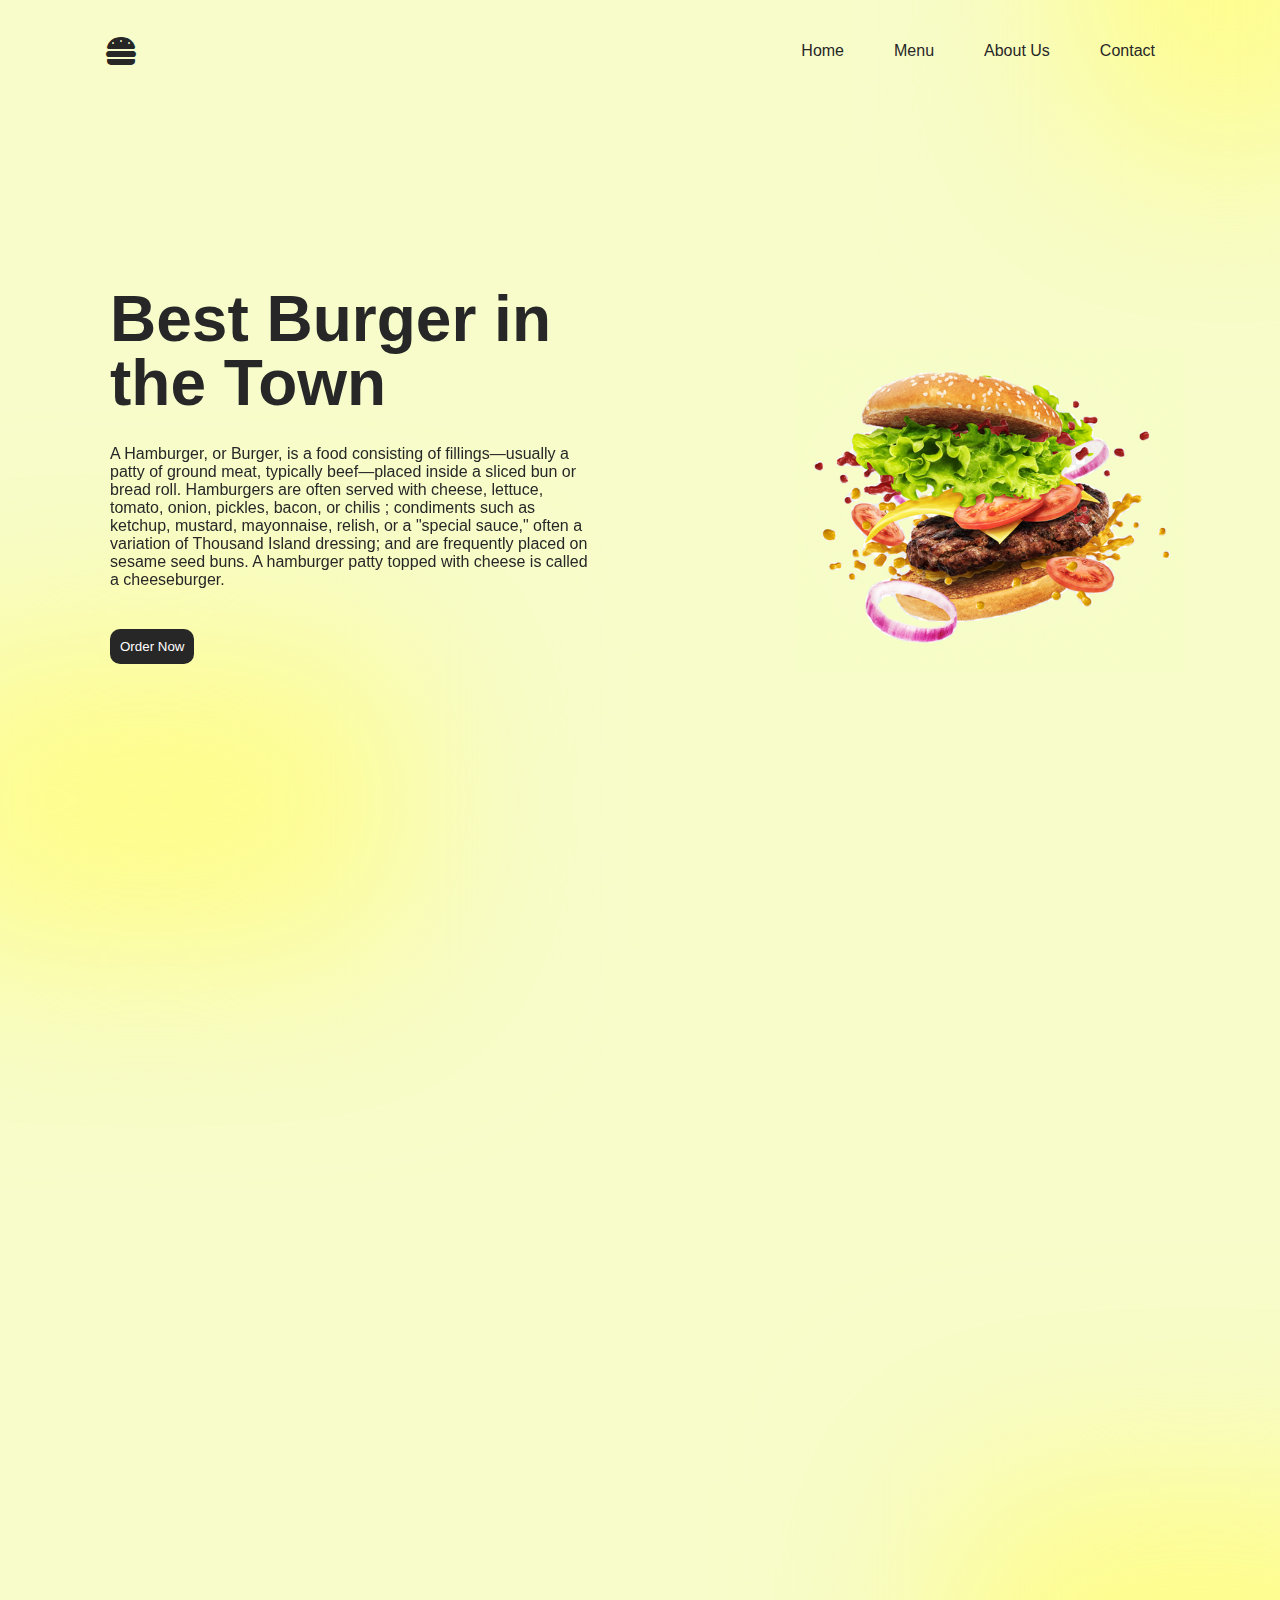
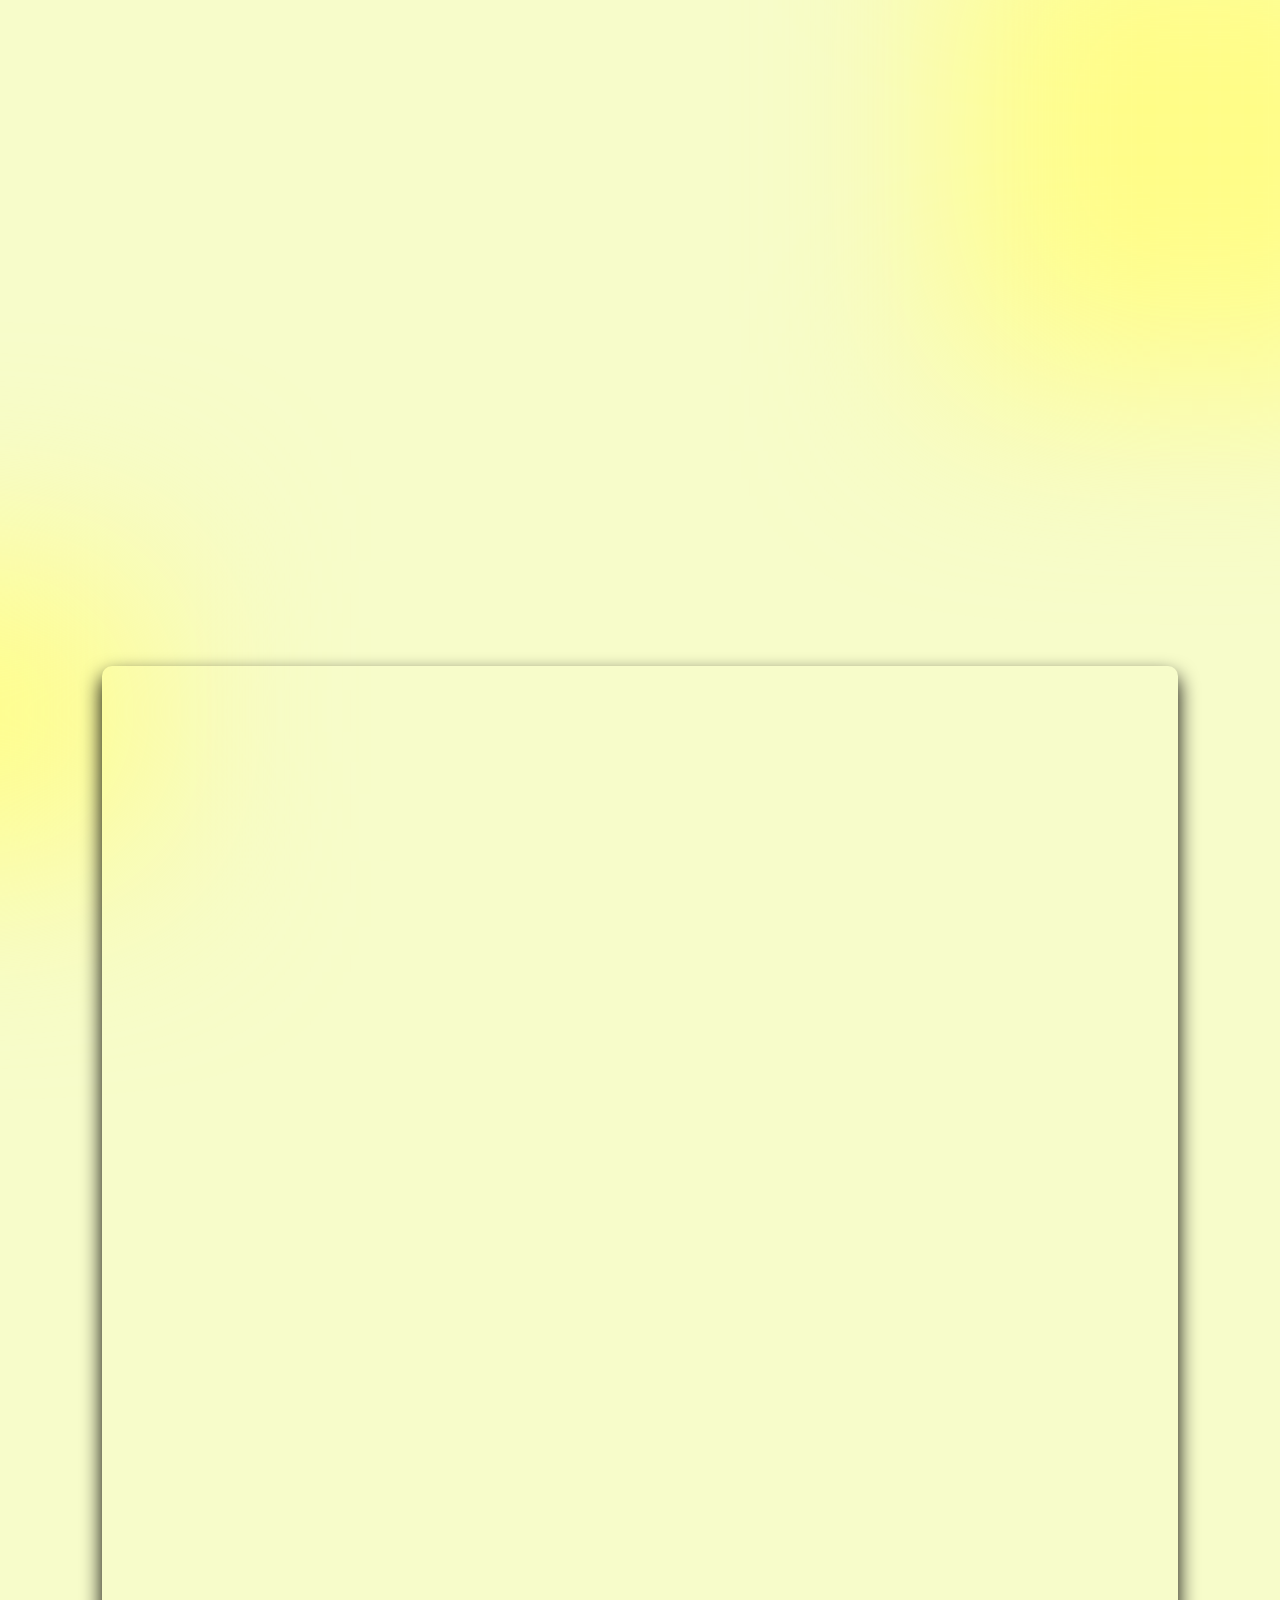
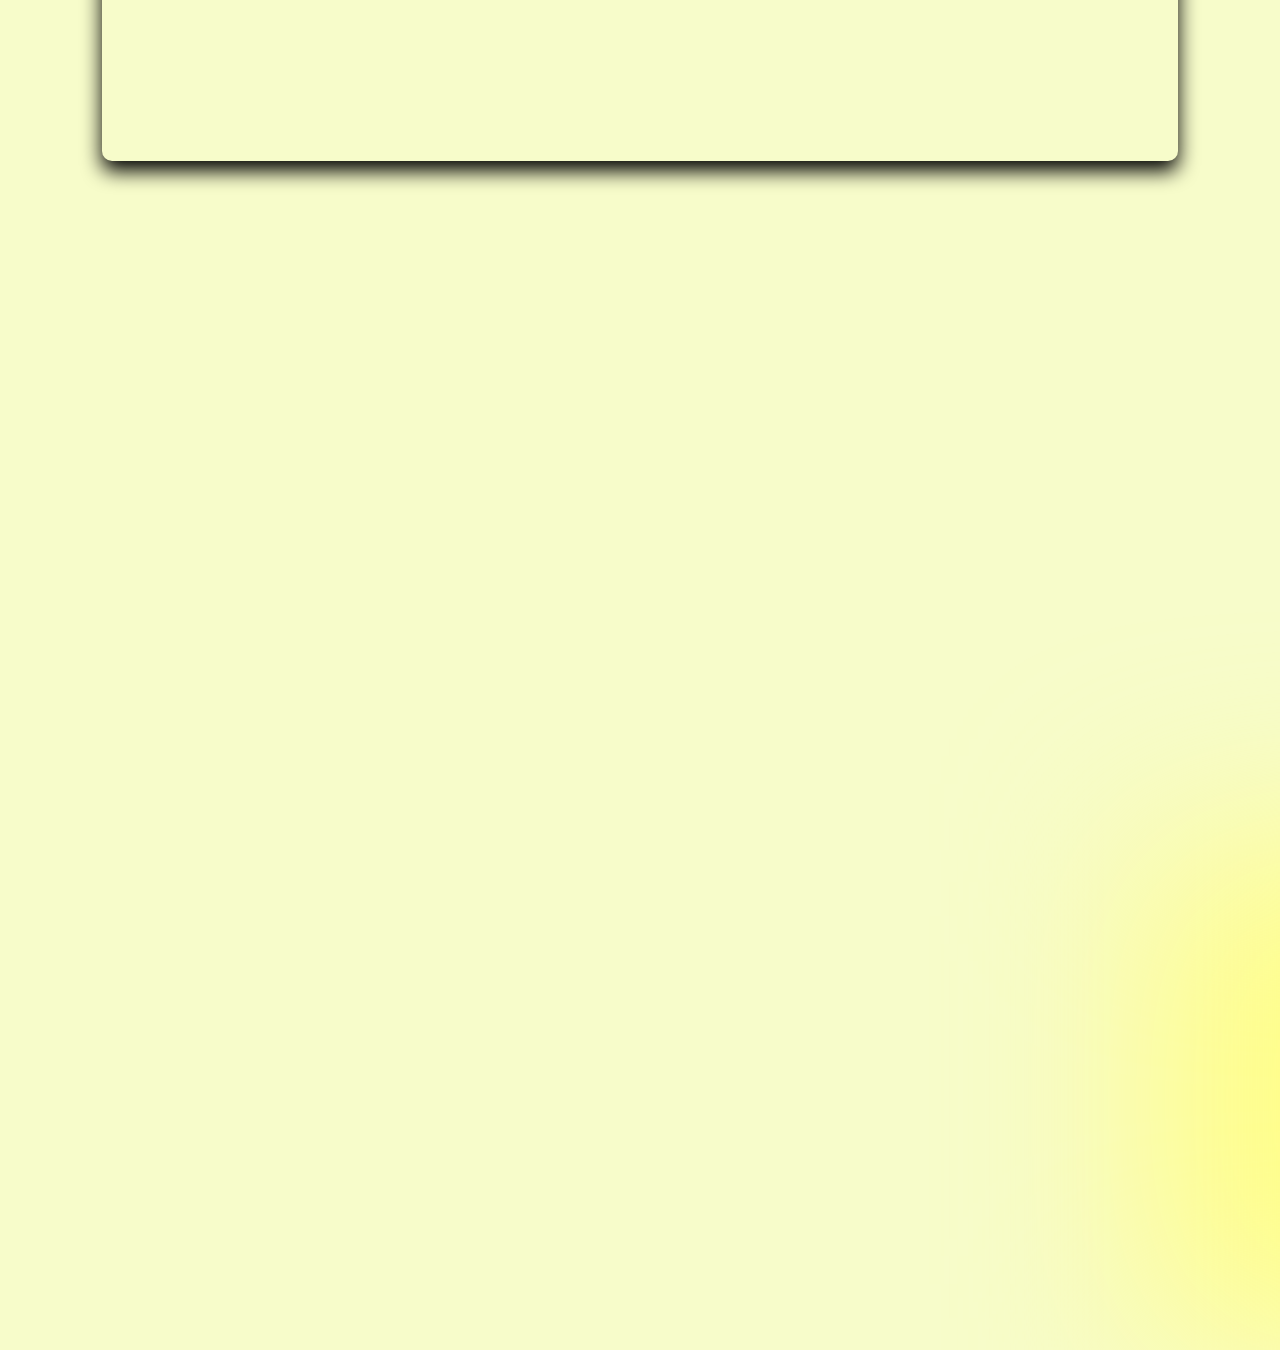
<file: L1T1 Landing Page/index.html>
<!DOCTYPE html>
<html lang="en">
<head>
    <meta charset="UTF-8">
    <meta http-equiv="X-UA-Compatible" content="IE=edge">
    <meta name="viewport" content="width=device-width, initial-scale=1.0">
    <title>Food Landing Page</title>
    <link rel="stylesheet" href="style.css">
    <link rel="stylesheet" href="https://cdnjs.cloudflare.com/ajax/libs/font-awesome/6.2.1/css/all.min.css">

    <link rel="stylesheet" href="https://unpkg.com/aos@next/dist/aos.css" />
    <script src="https://unpkg.com/aos@next/dist/aos.js"></script>
</head>
<body>
    
    <div id="section">

        <div class="blur_clr"></div>
        <div class="blur_clr"></div>

        <header>
            <a href="#" class="logo"> <i class="fas fa-hamburger"></i> </a>
            <ul class="nav">
                <li><a href="#home">Home</a></li>
                <li><a href="#menu">Menu</a></li>
                <li><a href="#about">About Us</a></li>
                <li><a href="#contact">Contact</a></li>
            </ul>
        </header>

        <section id="home">
            
            <div class="content">
                <div class="info">
                    <h1 data-aos="fade-up"> Best Burger in the Town </h1>
                    <p data-aos="fade-up">A Hamburger, or Burger, is a food consisting of fillings—usually a patty of ground meat, typically beef—placed
                    inside a sliced bun or bread roll. Hamburgers are often served with cheese, lettuce, tomato, onion, pickles, bacon, or
                    chilis ; condiments such as ketchup, mustard, mayonnaise, relish, or a "special sauce," often a variation of Thousand
                    Island dressing; and are frequently placed on sesame seed buns. A hamburger patty topped with cheese is called a
                    cheeseburger.</p>
                    <button data-aos="fade-up">Order Now</button>
                </div>
    
                <div class="imgg" data-aos="fade-down">
                    <img src="burger.jpg" alt="">
                </div>
            </div>

        </section>       
    </div>

    <section id="menu">
        
        <div class="heading" data-aos="zoom-in">
            <h1>Burger Menu</h1>
        </div>

        <div class="menu-content">

            <div class="food-items" data-aos="zoom-out">
                <img src="DoubleQuarter.jpg" alt="">
                <div class="details">
                    <h3>Double Quarter Burger</h3>
                    <h4>Price: 250Rs.</h4>
                    <p>Each Double Quarter Pounder with Cheese features two quarter pound* 100% fresh burger patties that are hot,
                    deliciously juicy and cooked when you order.</p>
                    <button>Order Now</button>
                </div>
            </div>
            <div class="food-items" data-aos="zoom-out">
                <img src="Cheeseburger.jpg" alt="">
                <div class="details">
                    <h3>Cheeseburger</h3>
                    <h4>Price: 189Rs.</h4>
                    <p>The Cheeseburger is topped with a tangy pickle, chopped onions, ketchup, mustard, and a slice of melty
                    American cheese. It contains no artificial flavors, preservatives or added colors from artificial sources.</p>
                    <button>Order Now</button>
                </div>
            </div>
            <div class="food-items" data-aos="zoom-out">
                <img src="HappyMeal.jpg" alt="">
                <div class="details">
                    <h3>Hamburger Happy Meal</h3>
                    <h4>Price: 199Rs.</h4>
                    <p>Enjoy a Hamburger meal from the Happy Meal menu that your kiddies are sure to love! Hamburger Happy Meal includes a juicy Hamburger with kid-sized World Famous Fries and Apple Slices. Then
                    pick a kid’s drink: 1% Low Fat Milk Jug, Reduced Sugar Low Fat Chocolate Milk,  Water, or Honest Kids Appley
                    Ever After Organic Juice Drink.</p>
                    <button>Order Now</button>
                </div>
            </div>
            <div class="food-items" data-aos="zoom-out">
                <img src="McSpicyChicken.jpg" alt="">
                <div class="details">
                    <h3>McSPICY CHICKEN</h3>
                    <h4>Price: 149Rs.</h4>
                    <p>Tender and juicy boneless chicken thigh meat coated in crispy batter with a kick of spice topped with a
                    creamy sauce and crispy shredded lettuce will have you craving for more!</p>
                    <button>Order Now</button>
                </div>
            </div>

        </div>
        <div class="blur_clr"></div>
    </section>

    <section id="about">

        <div class="blur_clr"></div>

        <div class="heading" data-aos="zoom-in">
            <h1>About Us</h1>
        </div>

        <div class="wrapper">
            <p class="text" data-aos="fade-right">Serving good food and smiles</p>

            <div class="info">
                <div class="info1" data-aos="fade-up-right" data-aos-duration="2000">
                    <p>Hardcastle Restaurants Pvt. Ltd. (HRPL). owns & operates McDonald’s restaurants across West and South India. It has a
                    Master Franchisee relationship with McDonald’s Corporation USA and has been the custodian of the brand since its
                    inception in 1996.</p><br>
                    <p>HRPL is a direct subsidiary of Westlife Development Limited (WDL), a company listed on the Bombay Stock Exchange (BSE:
                    505533). It currently operates over 300 McDonald’s restaurants across 42 cities and 11 states in West and South India.</p>
                </div>
                <div class="info2" data-aos="fade-up-left" data-aos-duration="2000">
                    <img src="McDonald's.png" alt="">
                </div>
            </div>

             <p class="text" data-aos="fade-right">WHAT WE STAND FOR</p>

             <div class="info" >
                <div class="info1" data-aos="fade-left" data-aos-duration="2000">
                    <img src="abt1.jpg" alt="">
                </div>
                <div class="info2" data-aos="fade-left" data-aos-duration="2000">
                    <p class="bg-text" style="width: 130px;">Good Food</p> <br>
                    <p>We take great pride in our food! It is made with the best quality, fresh ingredients which are sourced from our local
                    suppliers in India who have been our partners for over two decades. We serve food that not only tastes good, but also
                    makes our customers feel good. And so, we have been continuously enhancing menu and nutritional choices in response to
                    customers’ needs and nutrition preferences. We take the well-being of our customers very seriously and we’ve worked hard
                    on our recipes and menu choice to reduce fat, salt and sugar in our food and provide our customers with wholesome food
                    choices.</p>
                </div>
             </div>

            <div class="info">
                <div class="info1" data-aos="fade-left" data-aos-duration="2000">
                    <img src="abt2.jpg" alt="">
                </div>
                <div class="info2" data-aos="fade-left" data-aos-duration="2000">
                    <p class="bg-text" style="width: 130px;">Good People</p> <br>
                    <p>Our people make us the leaders that we are. Driven by a rich culture that has anchored the company’s position as the
                    world’s leading restaurant chain, McDonald’s, continual commitment towards its employees and consumers has become a
                    trademark for its success.</p>
                </div>
            </div>

            <div class="info">
                <div class="info1" data-aos="fade-left" data-aos-duration="2000">
                    <img src="abt3.jpg" alt="">
                </div>
                <div class="info2" data-aos="fade-left" data-aos-duration="2000">
                    <p class="bg-text" style="width: 160px;">Good Neighbours</p> <br>
                    <p>We conduct our business in a way that is good for the people, good for the community and good for the planet. We take
                    our social responsibilities and our commitment to the society and ethics seriously.</p>
                </div>
            </div>

        </div>

    </section>

    <section id="contact">
        
        <div class="heading" data-aos="zoom-in">
            <h1>Contact Us</h1>
        </div>

        <div class="container">

            <div class="location">
                <div class="div">
                    <div class="div1" data-aos="fade-up" data-aos-duration="3000">
                        <img src="contact.jpg" alt="">
                    </div>
                    <div class="div2" data-aos="fade-down" data-aos-duration="3000">
                        <p class="name">McDONALD'S INDIA (HRPL)</p> <br> 
                        <p>Hardcastle Restaurants Pvt. Ltd. 1001 - 1002, Tower - 3, 10th floor, Indiabulls Finance Centre, Senapati Bapat Marg,
                        Elphinstone Road, Mumbai - 400013</p>
                        <p style="padding: 15px;"><i class="fas fa-phone"></i> 022 - 49135000</p>
                    </div>
                </div>
            </div>

            <div class="other">
                <p data-aos="zoom-in">Customer Feedback</p>
                <div class="mail" data-aos="fade-up" data-aos-duration="3000">
                    <i class="fa fa-envelope" aria-hidden="true" ></i><a href="mailto:myfeedback@mcdonaldsindia.com" > myfeedback@mcdonaldsindia.com</a> <br>   
                    <i class="fa fa-envelope" aria-hidden="true" ></i><a href="mailto:info@mcdonaldsindia.com" > info@mcdonaldsindia.com</a>
                </div>
                <h6 data-aos="fade-up" data-aos-duration="3000"><i class="fas fa-phone" ></i> +91 22 – 49135000</h6>
            </div>

        </div>
        <div class="blur_clr"></div>
    </section>

    <script src="script.js"></script>
</body>
</html>
</file>
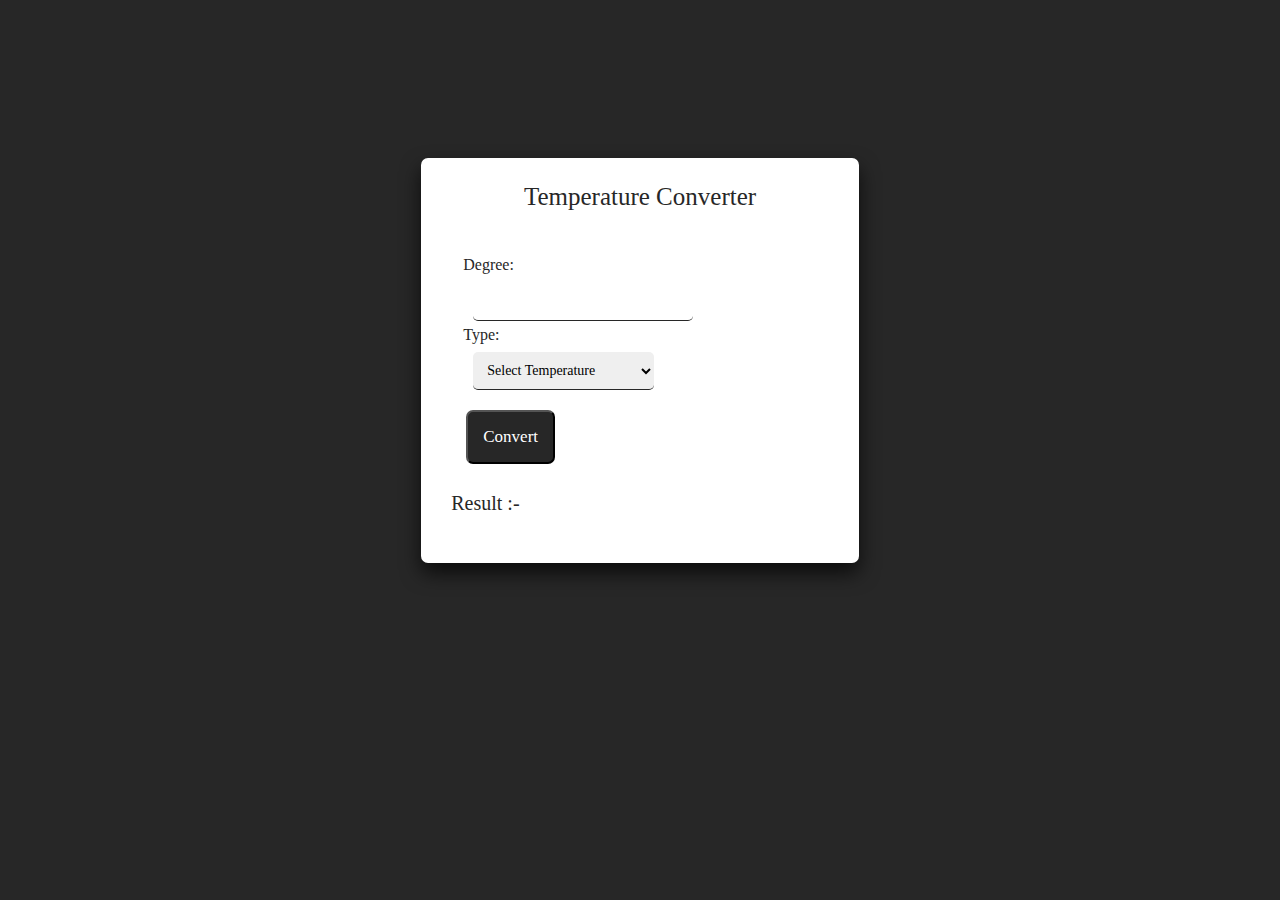
<file: L1T3 Temp Converter/index.html>
<!DOCTYPE html>
<html lang="en">
<head>
    <meta charset="UTF-8">
    <meta http-equiv="X-UA-Compatible" content="IE=edge">
    <meta name="viewport" content="width=device-width, initial-scale=1.0">
    <title>Temperature Converter</title>
    <link rel="stylesheet" href="style.css">
</head>
<body>

    <p class="msg" id="msg"></p>

    <div class="container">
        <p>Temperature Converter</p>

        <form action="">

            <div class="degree ib">
                <label for="">Degree:</label>
                <input type="number" id="degree" required>
            </div>

            <div class="type ib">
                <label for="">Type:</label>
                <select name="type" id="type">
                    <option selected disabled value="temp">Select Temperature</option>
                    <option value="f">Fahrenheit</option>
                    <option value="c">Celsius</option>
                </select>
            </div>

            <button id="btn">Convert</button>
            
        </form>

        <div class="result">
            <p>Result :-</p>
            <p class="res" id="res"></p>
        </div>
    </div>

    <script src="script.js"></script>

</body>
</html>
</file>
<file: L1T1 Landing Page/style.css>
*{
    margin: 0;
    padding: 0;
    box-sizing: border-box;
    font-family: 'Ubuntu', sans-serif;
}
body{
    background-color: #f7fcca;
    overflow-x: hidden;
}
#section{
    display: flex;
    justify-content: center;
    align-items: center;
    min-height: 100vh;
    margin: 25px 0;
}
.blur_clr{
    position: absolute;
    filter: blur(100px);
}
.blur_clr {
    position: absolute;
    filter: blur(100px);
}
#section .blur_clr:nth-child(1){
    background-color: #fffd87;
    width: 300px; 
    height: 500px;
    top: -350px;
    right: -100px;
}
#section .blur_clr:nth-child(2) {
    background-color: #fffd87;
    width: 500px;
    height: 300px;
    bottom: -50px;
    left: -100px;
}
#menu .blur_clr{
    background-color: #fffd87;
    width: 500px;
    height: 500px;
    right: -170px;
    top: 165%;
    z-index: -100;
}
#about .blur_clr {
    background-color: #fffd87;
    width: 500px;
    height: 300px;
    left: -350px;
    z-index: -100;
}
#contact .blur_clr {
    top: 450%;
    background-color: #fffd87;
    width: 500px;
    height: 500px;
    right: -370px;
    z-index: -100;
}
header{
    position: absolute;
    top: 0;
    left: 0;
    width: 100%;
    padding: 30px 100px;
    display: flex;
    justify-content: space-between;
    align-items: center;
}
header .logo{
    position: relative;
    font-size: 2rem;
    color: #272727;
    text-decoration: none;
    font-weight: 700; 
}
header .nav{
    position: relative;
    display: flex; 
}
header .nav li{
    list-style: none;
    margin: 0 10px;
}
header .nav li a{
    color: #272727;
    text-decoration: none;
    padding: 8px 15px;
    border-radius: 25px;
    transition: 0.5s;
}
header .nav li a:hover{
    background-color: #fff;
    box-shadow: 0 5px 10px rgba(0, 0, 0, 0.1);
}
#home .content{
    display: flex;
    justify-content: space-around;
    width: 100%;
    align-items: center;
    margin: 100px;
}
#home .content .info{
    max-width: 500px;
    align-items: center;
    justify-content: center;
    z-index: 100;
}
#home .content .info h1{
    font-size: 4rem;
    color: #272727;
    line-height: 1em;
    margin: 10px;
}
#home .content .info p {
    font-size: 1rem;
    color: #272727;
    margin: 30px 10px;
}
#home .content .info button{
    background-color: #272727;
    color: #fff;
    border-radius: 10px;
    padding: 10px;
    transition: 0.5s;
    border: none;
    outline: none;
    cursor: pointer;
    margin: 10px 10px;
}
#home .content .info button:hover{
    background-color: #fff;
    box-shadow: 0 5px 10px rgba(0, 0, 0, 0.9);
    color: #272727;
    transition: 0.5s;
}
#home .content .imgg{
    margin-top: 50px;
    padding-top: 20px;
    display: flex;
    justify-content: center;
    overflow: hidden !important;
}
#home .content .imgg img{
    position: relative;
    width: 50%; 
    top: 0 !important;
    background-color: transparent;
}

#menu{
    z-index: 100;
}
#menu .menu-content{
    display: grid;
    grid-template-columns: repeat(auto-fit, minmax(350px,1fr));
    margin: 0 15%;
    padding: 20px;
    text-align: center;   
}
.heading{
    color: #272727;
    text-align: center;
    font-size: 20px;
    padding: 20px;
    margin: 20px;
    display: block;
    width: 100%;
}
#menu .food-items{
    display: grid;
    position: relative;
    grid-template-rows: auto 1fr;
    border-radius: 15px;
    margin: 20px 20px 10px 20px;
    place-items: center;
    padding: 10px;
}
#menu .food-items img{
    position: relative;
    border-radius: 15px;
    display: flex;
    width: 100%;
}
#menu .food-items .details{
    padding: 10px;
    color: #272727;
}
#menu .food-items .details h3{
    font-size: 18px;
    padding: 7px;
}
#menu .food-items .details h4 {
    font-size: 15px;
    padding: 2px;
}
#menu .food-items .details p{
    font-size: 14px;
    padding: 2px;
}
#menu .food-items .details button{
    background-color: #272727;
    color: #fff;
    border-radius: 10px;
    padding: 10px;
    transition: 0.5s;
    border: none;
    outline: none;
    cursor: pointer;
    margin: 10px 10px 0px 10px;
}
#menu .food-items .details button:hover {
    background-color: #fff;
    box-shadow: 0 5px 10px rgba(0, 0, 0, 0.9);
    color: #272727;
    transition: 0.5s;
}

#about{
    margin: 0 10%;
    margin: 8%;    
    z-index: 10000;
}
#about .wrapper{
    box-shadow: 0 10px 20px rgba(0, 0, 1, 1);
    border-radius: 10px;
    padding: 20px;
    color: #272727;
    width: 100%;
}
#about .wrapper .text{
    font-size: 20px;
    padding: 10px;
    border-bottom: 1px solid #272727;
    width: 40%;
}
#about .wrapper .info{
    display: flex;
    justify-content: space-around;
    width: 100%;
    align-items: center;
    padding: 20px;
}
#about .wrapper .info .info1{
    padding: 20px;
}
#about .wrapper .info .info2{
    margin: 30px;
}
#about .wrapper .info img{
    border-radius: 5px;
}
#about .wrapper .info .info2 .bg-text{
    background-color: #272727;
    color: #fff;
    overflow: hidden !important;
    padding: 4px;
    font-size: 19px;    
}

#contact{
    margin: 8% 0;
}
#contact .container{
    margin: 0 10%;
}
#contact .container .div{
    display: flex;
    justify-content: space-around;
    width: 100%;
    align-items: center;
    padding: 20px;
    margin: 20px;
}
#contact .container .div .div1 img{
    width: 90%;
}
#contact .container .div .name{
    border-bottom: 1px solid #272727;
    padding: 10px;
    width: 40%;
    display: block;
    font-size: 22px;
    font-weight: 500;
}
#contact .container .other p{
    font-size: 18px;
    text-align: center;
    background-color: #272727;
    color: #fff;    
    padding: 15px;
    border-radius: 10px;
    margin: 20px;
}
#contact .container .other .mail , h6{
    text-align: justify;
    margin-left: 10%;
    font-size: 16px;
}
#contact .container .other .mail a , i{
    padding: 5px;
}
</file>
<file: L1T3 Temp Converter/style.css>
*{
    margin: 0;
    padding: 0;
    box-sizing: border-box;
    font-family: poppins;
}
body{
    display: flex;
    align-items: center;
    justify-content: center;
    padding: 0 15px;
    min-height: 80vh;
    background-color: #272727;
}
.container{
    background-color: #fff;
    color: #272727;
    border-radius: 7px;
    width: 35%;
    height: 45vh;
    padding: 25px;
    box-shadow: 0 10px 20px rgba(0, 0, 0, 0.7);
    position: relative;
}
p{
    font-size: 25px;
    text-align: center;
}

.container form{
    margin-top: 40px;
    margin-right: 23px;
    margin-bottom: 28px;
}

.container form .ib{
    display: inline-block;
    margin: 0 12px;
}

.container form input, select{
    padding: 10px;
    border-radius: 5px;
    font-size: 16px;
    margin-left: 15px;
    margin-top: 3px;
}
input[type=number]::-webkit-inner-spin-button,
input[type=number]::-webkit-outer-spin-button {
    -webkit-appearance: none;
    -moz-appearance: none;
    appearance: none;
}
input, label {
    display: block;
    padding: 5px;
    border: none;
}
select{
    font-size: 14px;
    width: 110%;
    cursor: pointer;
    border: none;
}
input, select {
    border-bottom: 1px solid #272727;
}
button{
    display: block !important;
    margin: 20px;
    background-color: #272727;
    color: #fff;
    padding: 15px;
    border-radius: 7px;
    font-size: 17px;
    cursor: pointer;
}
button:active {
    transform: scale(0.95);
}

.container .result p{
    display: flex;
    position: relative;
    margin: 5px;
    font-size: 20px;
}
.container .result .res{
    margin-left: 15px;
    font-weight: bold;
    font-size : 22px;
}
.container form .type select option{
    background-color: #272727; 
    color: #fff;
}

.msg{
    top: 10%;
    position: fixed;
    color: #fff;
    font-size: 17px;
}

@media (max-width : 900px) {
    .container{
        height: 50vh;
    }
}
</file>
